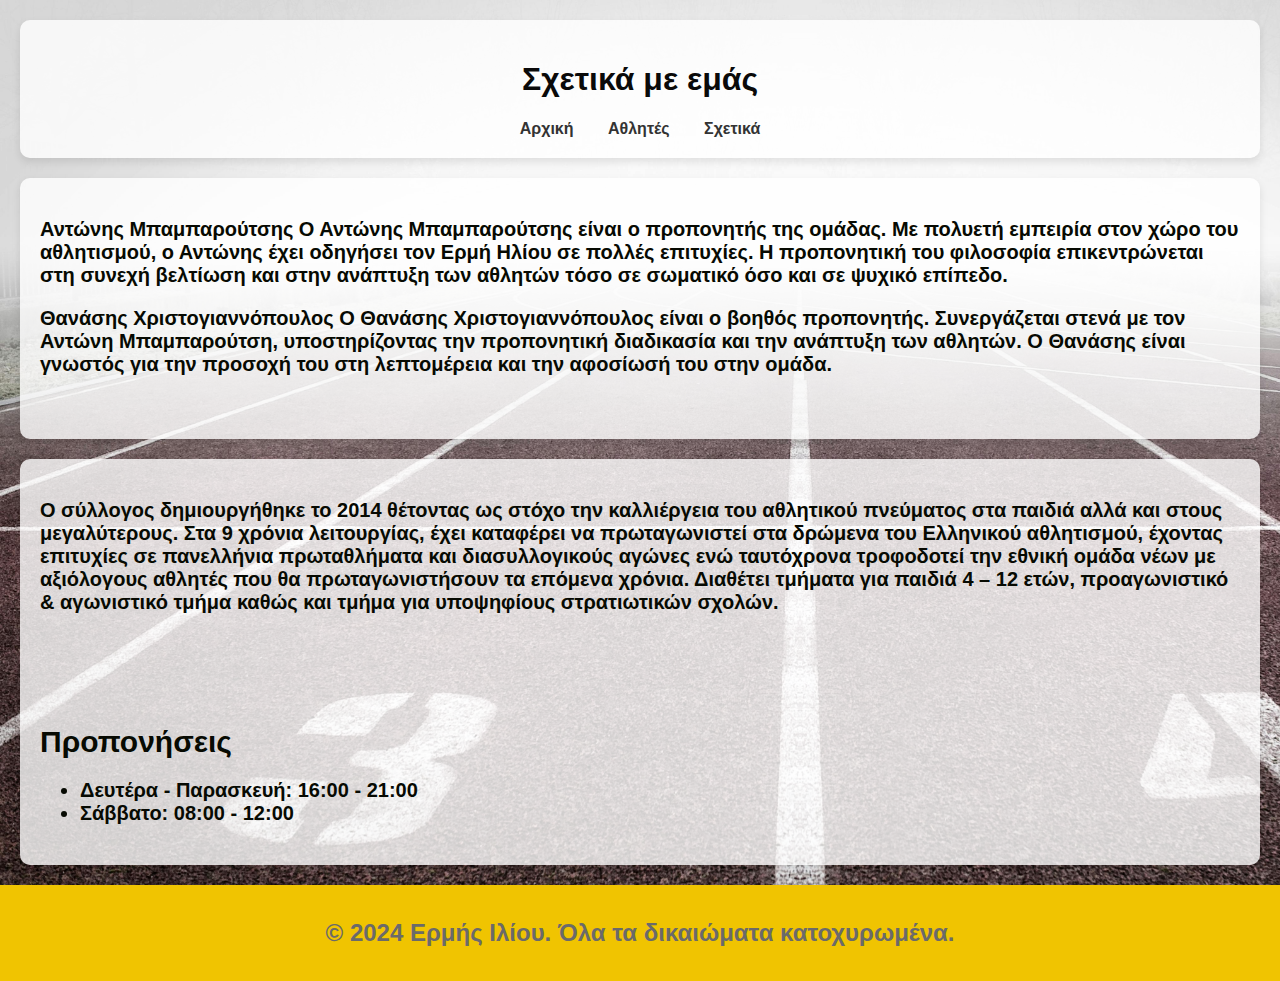
<file: about.html>
<!DOCTYPE html>
<html lang="el">
<head>
    <meta charset="UTF-8">
    <meta name="viewport" content="width=device-width, initial-scale=1.0">
    <title>Σχετικά</title>
    <link rel="stylesheet" type="text/css" href="style.css">
</head>
<body class="n">
    <header>
        <h1>Σχετικά με εμάς</h1>
        <nav>
            
            <a href="index.php">Αρχική</a>
            <a href="runner.html">Αθλητές</a>
            <a href="about.html">Σχετικά</a>
            
        
    </nav>
    </header>
    <section class="co">
        <p>Αντώνης Μπαμπαρούτσης
            Ο Αντώνης Μπαμπαρούτσης είναι ο προπονητής της ομάδας. Με πολυετή εμπειρία στον χώρο του αθλητισμού, ο Αντώνης έχει οδηγήσει τον Ερμή Ηλίου σε πολλές επιτυχίες. Η προπονητική του φιλοσοφία επικεντρώνεται στη συνεχή βελτίωση και στην ανάπτυξη των αθλητών τόσο σε σωματικό όσο και σε ψυχικό επίπεδο.
        </p>
        <p>
            Θανάσης Χριστογιαννόπουλος
            Ο Θανάσης Χριστογιαννόπουλος είναι ο βοηθός προπονητής. Συνεργάζεται στενά με τον Αντώνη Μπαμπαρούτση, υποστηρίζοντας την προπονητική διαδικασία και την ανάπτυξη των αθλητών. Ο Θανάσης είναι γνωστός για την προσοχή του στη λεπτομέρεια και την αφοσίωσή του στην ομάδα.
        </p>
<br>



    </section>
<section class="co">
    <p>
        Ο σύλλογος δημιουργήθηκε το 2014 θέτοντας ως στόχο την καλλιέργεια του αθλητικού πνεύματος στα παιδιά αλλά και στους μεγαλύτερους.
Στα 9 χρόνια λειτουργίας, έχει καταφέρει να πρωταγωνιστεί στα δρώμενα του Ελληνικού αθλητισμού, έχοντας επιτυχίες σε πανελλήνια πρωταθλήματα και διασυλλογικούς αγώνες ενώ ταυτόχρονα τροφoδοτεί την εθνική ομάδα νέων με αξιόλογους αθλητές που θα πρωταγωνιστήσουν τα επόμενα χρόνια.
Διαθέτει τμήματα για παιδιά 4 – 12 ετών, προαγωνιστικό & αγωνιστικό τμήμα καθώς και τμήμα για υποψηφίους στρατιωτικών σχολών.
    </p><br>
    <p><br>
        <h2>Προπονήσεις</h2>
        <ul class="co">
            <li>Δευτέρα - Παρασκευή: 16:00 - 21:00</li>
            <li>Σάββατο: 08:00 - 12:00</li>
        </ul>
    </p>
</section>
</body>
<footer> <p>&copy; 2024 Ερμής Ιλίου. Όλα τα δικαιώματα κατοχυρωμένα.</p></footer>
</html>
</file>
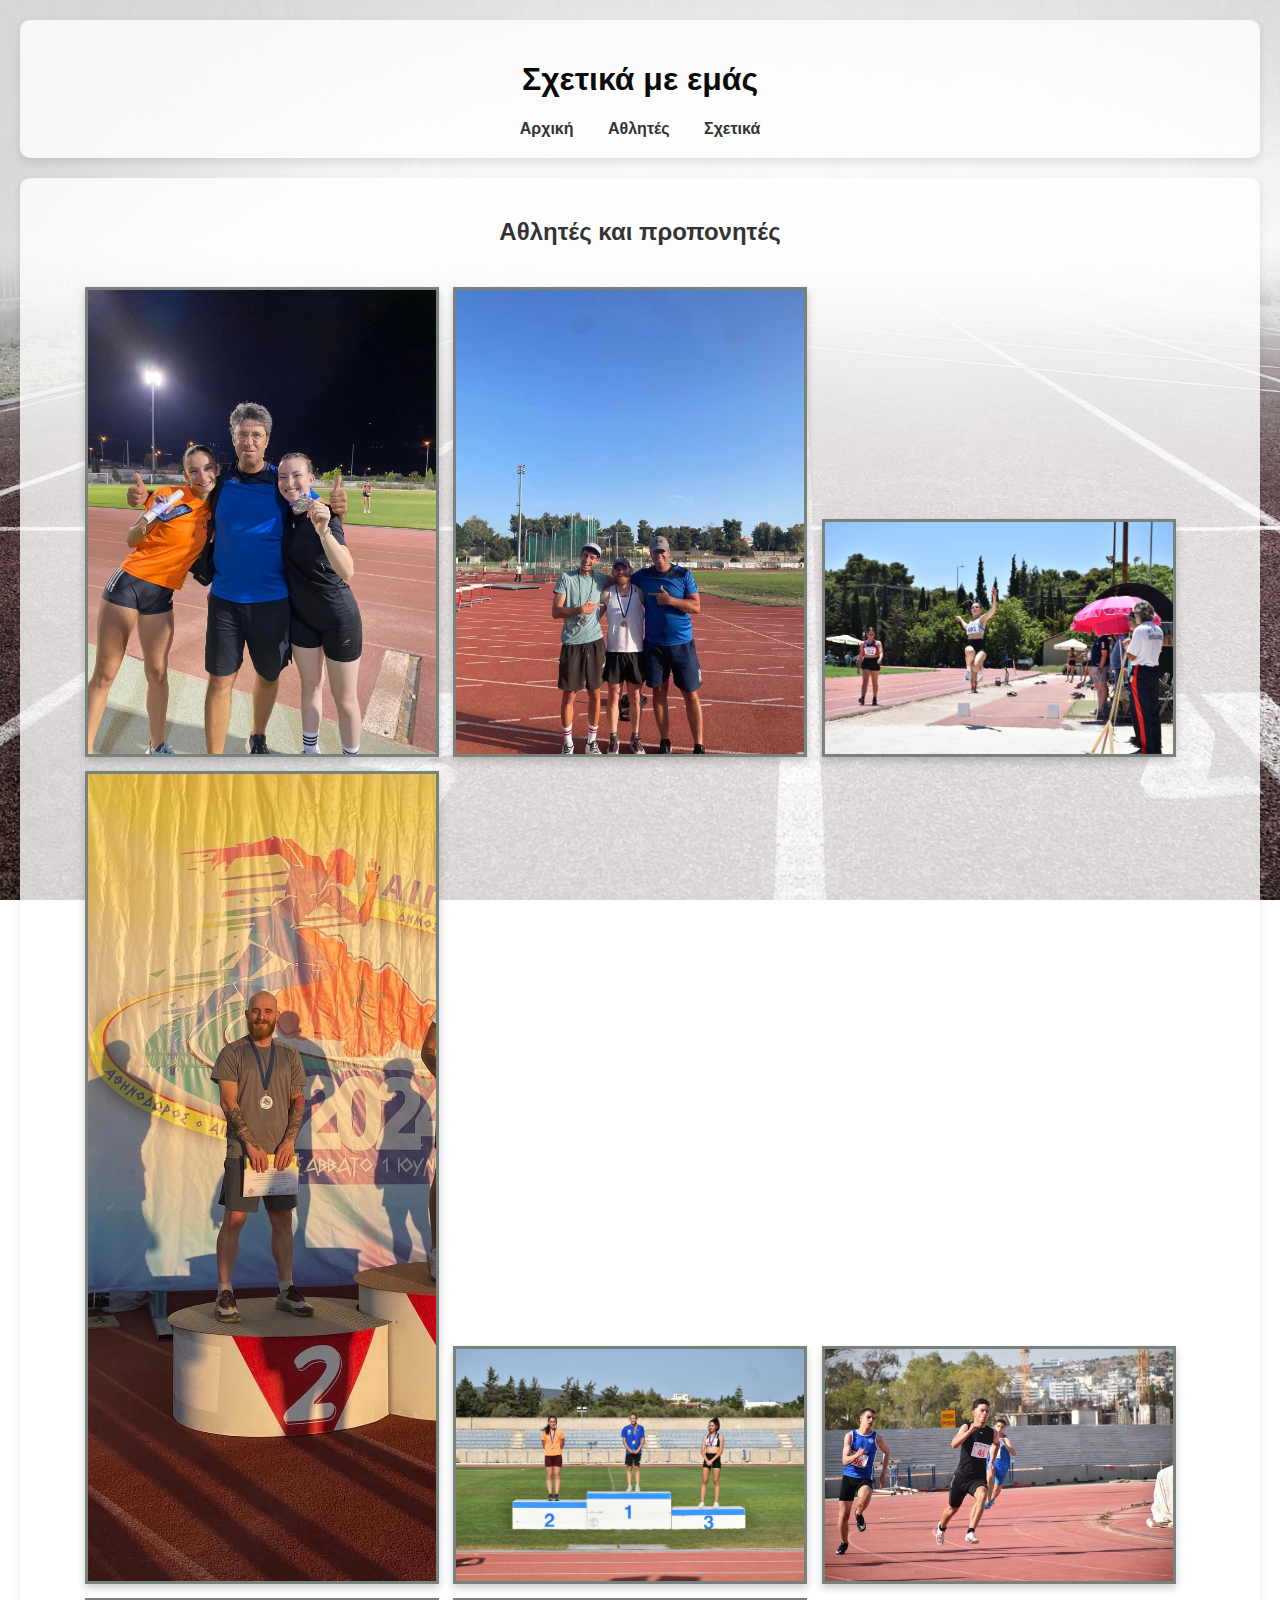
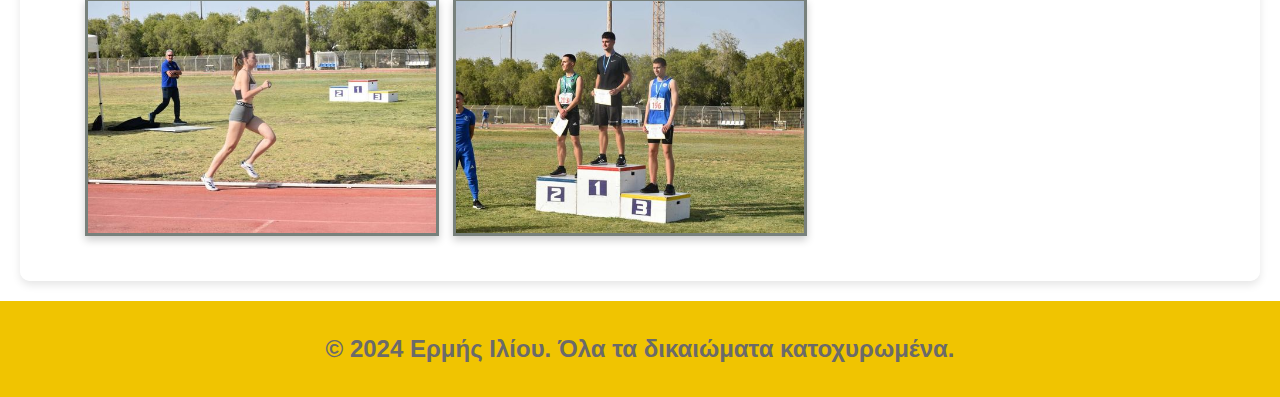
<file: runner.html>
<!DOCTYPE html>
<html lang="el">
<head>
    <meta charset="UTF-8">
    <meta name="viewport" content="width=device-width, initial-scale=1.0">
    <title>Σχετικά</title>
    <link rel="stylesheet" type="text/css" href="style.css">
</head>
<body class="n">
    <header>
        <h1>Σχετικά με εμάς</h1>
        <nav>
            
            <a href="index.php">Αρχική</a>
            <a href="runner.html">Αθλητές</a>
            <a href="about.html">Σχετικά</a>
            
        
    </nav>
    </header>
  
    <section class="gallery">
        <h2>Αθλητές και προπονητές</h2>
        <ul>
        <img src="ermis2.jpg" alt="Αγώνας">
        <img src="ermis3.jpg" alt="Αγώνας">
        <img src="ermis4.jpg" alt="Αγώνας">
        <img src="ermis6.jpg" alt="Αγώνας">
        <img src="ermis7.jpg" alt="Αγώνας">
        <img src="ermis8.jpg" alt="Αγώνας">
        <img src="ermis9.jpg" alt="Αγώνας">
        <img src="ermis10.jpg" alt="Αγώνας">
    </ul>
    </section>
</body>
<footer> <p>&copy; 2024 Ερμής Ιλίου. Όλα τα δικαιώματα κατοχυρωμένα.</p></footer>
</html>
</file>
<file: style.css>
/* Στυλ για το σώμα της σελίδας με φόντο */
body.n {
    background-image: url('bg1.jpg');
    background-repeat: no-repeat;
    background-attachment: fixed;  
    background-size: cover;
    margin: 0;
    padding: 0;
    font-family: Arial, sans-serif;
    color: #333;
}

/* Στυλ για το γενικό κείμενο */
.co {
    color: rgb(7, 10, 2);
    font-weight: bold;
    font-size: 20px;
}

/* Στυλ για το κεφάλαιο της σελίδας */
header {
    background-color: rgba(255, 255, 255, 0.8);
    border-radius: 10px;
    color: rgb(10, 10, 10);
    padding: 20px;
    text-align: center;
    box-shadow: 0 4px 8px rgba(0, 0, 0, 0.1);
    margin: 20px;
}

header nav a {
    margin: 0 15px;
    text-decoration: none;
    color: #333;
    font-weight: bold;
    transition: color 0.3s;
}

header nav a:hover {
    color: #27ae60;
}

/* Στυλ για τις ενότητες */
section {
    padding: 20px;
    background-color: rgba(255, 255, 255, 0.8);
    margin: 20px;
    border-radius: 10px;
    box-shadow: 0 4px 8px rgba(0, 0, 0, 0.1);
}

section h2 {
    font-size: 1.5em;
    margin-bottom: 10px;
}

/* Στυλ για τη συλλογή εικόνων */
.gallery {
    display: flex;
    flex-wrap: wrap;
    justify-content: center;
    gap: 10px;
}

.gallery img {
    width: 30%;
    margin: 5px;
    border: 3px solid #78817c;
    box-shadow: 0 4px 8px rgba(0, 0, 0, 0.2);
    transition: transform 0.3s ease, box-shadow 0.3s ease;
}

.gallery img:hover {
    transform: scale(1.05);
    box-shadow: 0 8px 16px rgba(0, 0, 0, 0.2);
}

/* Στυλ για το υποσέλιδο */
footer {
    background-color: rgb(240, 196, 1);
    color: rgb(107, 106, 106);
    text-align: center;
    padding: 10px 0;
    width: 100%;
    font-size: x-large;
    font-weight: bolder;
    position: relative;
    bottom: 0;
}

/* Στυλ για το υποσέλιδο (εναλλακτικό) */
footer.s {
    background-color: rgba(255, 255, 255, 0.8);
    color: #333;
    padding: 20px;
    border-radius: 10px;
    box-shadow: 0 4px 8px rgba(0, 0, 0, 0.1);
    margin: 20px;
    text-align: center;
    font-size: 1em;
    font-weight: normal;
}

/* Στυλ για τη φόρμα σύνδεσης */
.login form {
    display: flex;
    flex-direction: column;
    align-items: flex-start;
    gap: 10px;
}

.login form label {
    font-weight: bold;
}

.login form input {
    padding: 10px;
    border: 1px solid #ccc;
    border-radius: 5px;
    width: 100%;
}

.login form button {
    padding: 10px 20px;
    background-color: #27ae60;
    color: white;
    border: none;
    border-radius: 5px;
    cursor: pointer;
    transition: background-color 0.3s;
}

.login form button:hover {
    background-color: #219150;
}

.error {
    color: red;
    font-weight: bold;
}

/* Responsive Στυλ για κινητές συσκευές */
@media (max-width: 768px) {
    header {
        padding: 10px;
        margin: 10px;
    }

    section {
        margin: 10px;
        padding: 15px;
    }

    .gallery img {
        width: 45%;
    }

    footer {
        font-size: large;
        padding: 10px;
    }
}

/* Responsive Στυλ για πολύ μικρές οθόνες (π.χ. κινητά τηλέφωνα) */
@media (max-width: 480px) {
    header nav a {
        display: block;
        margin: 5px 0;
    }

    .gallery img {
        width: 90%;
    }

    section h2 {
        font-size: 1.2em;
    }

    .login form {
        align-items: center;
    }

    .login form input,
    .login form button {
        width: 100%;
    }
}
</file>
